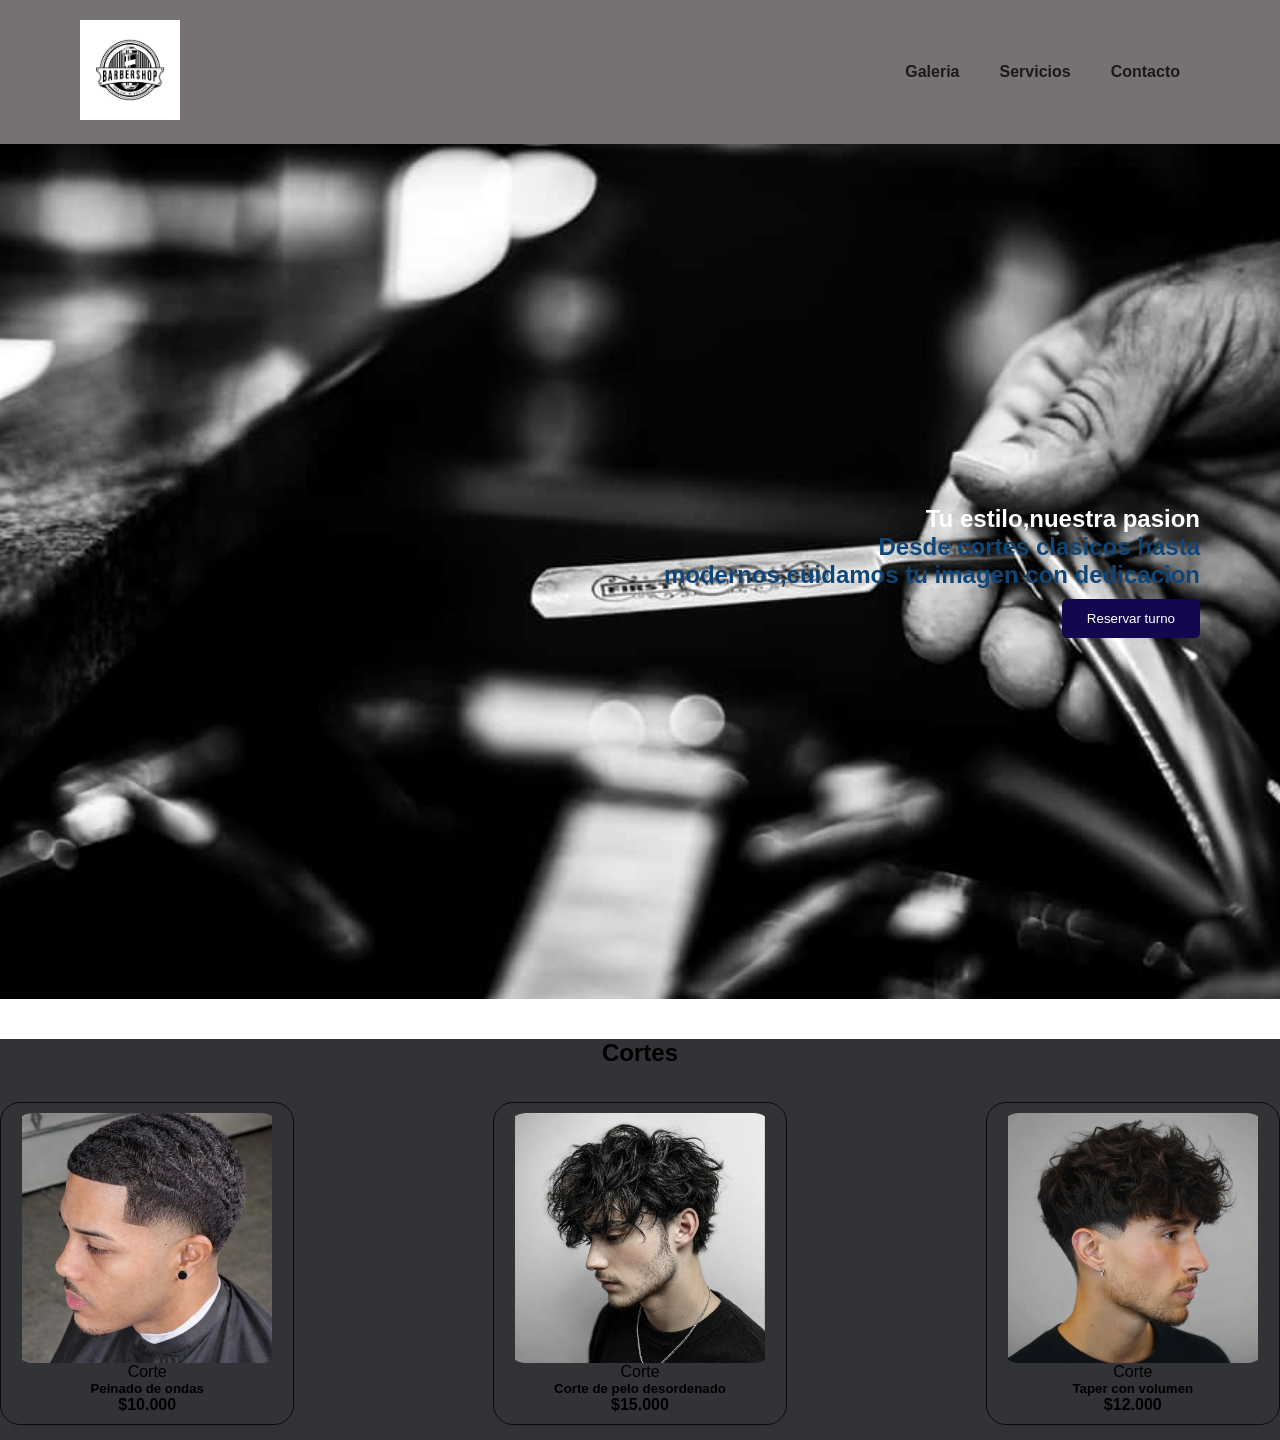
<file: index.html>
<!DOCTYPE html>
<html lang="en">
<head>
    <meta charset="UTF-8">
    <meta http-equiv="X-UA-Compatible" content="IE=edge">
    <meta name="viewport" content="width=device-width, initial-scale=1.0">
    <title>Barberia</title>
    <link rel="stylesheet" href="https://pro.fontawesome.com/releases/v5.10.0/css/all.css" />
    <link rel="stylesheet" href="styles.css">
</head>
<body>

    <header class="header">
        <a href="index.html">
            <img src="img/125387735-barbería-vector-vintage-etiqueta-insignia-o-emblema-sobre-fondo-blanco-plantilla-de-vector.jpg" class="logo" alt="Barberia" width="100" height="100">
        </a>
        <div>
            <ul id="navbar" class="navbar">
                <li><a href="index.html">Galeria</a></li>
                <li><a href="#">Servicios</a></li>
                <li><a href="pages/contacto.html">Contacto</a></li>
            </ul>
        </div>
       
    </header>

    <main>

        <!-- ==================== HERO ==================== -->
        <section class="hero">
            <div class="hero-content">
                <h1>Tu estilo,nuestra pasion</h1>
                <h4>Desde cortes clasicos hasta modernos,cuidamos tu imagen con dedicacion</h4>
                <button>Reservar turno</button>
            </div>
        </section>

        <!-- ==================== cortes ==================== -->
        <section class="section-cortes">
            <h2>Cortes</h2>
            <div class="cortes-container">

                <div class="cortes">
                    <img src="img/peinado1.jpg" alt="peinado">
                    <div class="corte-descripcion">
                        <span>Corte</span>
                        <h5>Peinado de ondas</h5>
                        <h4>$10.000</h4>
                    </div>
                </div>

                <div class="cortes">
                    <img src="img/corte2.jpg" alt="Corte">
                    <div class="corte-descripcion">
                        <span>Corte</span>
                        <h5>Corte de pelo desordenado</h5>
                        <h4>$15.000</h4>
                    </div>
                </div>

                <div class="cortes">
                    <img src="img/corte3.jpg" alt="Corte">
                    <div class="corte-descripcion">
                        <span>Corte</span>
                        <h5>Taper con volumen</h5>
                        <h4>$12.000</h4>
                    </div>
                   
                </div>

                
            </div>
        </section>
</body>

</html>
</file>
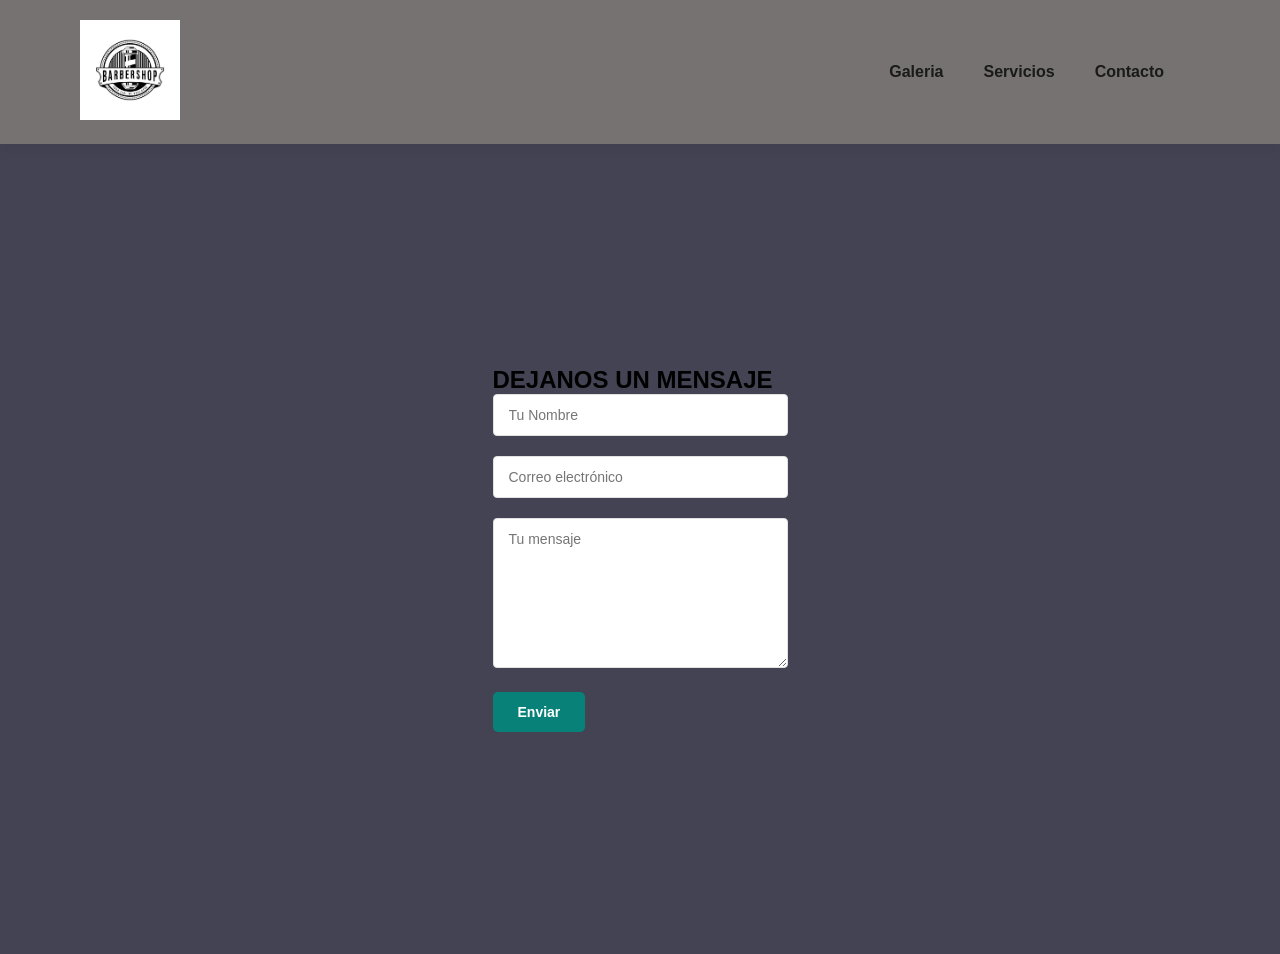
<file: pages/contacto.html>
<!DOCTYPE html>
<html lang="es">

<head>
    <meta charset="UTF-8">
    <meta http-equiv="X-UA-Compatible" content="IE=edge">
    <meta name="viewport" content="width=device-width, initial-scale=1.0">
    <title>Contacto de Barberia</title>
    <link rel="stylesheet" href="https://pro.fontawesome.com/releases/v5.10.0/css/all.css" />
    <link rel="stylesheet" href="../styles.css">
    <link rel="stylesheet" href="../estilos/contacto.css">
</head>

<body>
    <header class="header">
        <a href="../index.html">
            <img src="../img/125387735-barbería-vector-vintage-etiqueta-insignia-o-emblema-sobre-fondo-blanco-plantilla-de-vector.jpg" class="logo" alt="Barberia" width="100" height="100">
        </a>
        <div>
            <ul id="navbar" class="navbar">
                <li><a href="../index.html">Galeria</a></li>
                <li><a href="../pages/Servicios.html">Servicios</a></li>
                <li><a href="../pages/contacto.html">Contacto</a></li>
                <a href="#" id="close" class="close">
                    <i class="far fa-times" aria-hidden="true"></i>
                </a>
            </ul>
        </div>
       
    </header>

    <main>

        <section class="form-details">

            <form action="https://tuFormulario" method="POST" id="formularioContacto">
                <div class="form-container">
                <h2>DEJANOS UN MENSAJE</h2>

                <div class="campo-control">
                    <input type="text" id="tuNombre" name="nombre" placeholder="Tu Nombre">
                    <div class="texto-error"></div>
                </div>

                <div class="campo-control">
                    <input type="text" id="tuCorreo" name="correo" placeholder="Correo electrónico">
                    <div class="texto-error"></div>
                </div>

                <div class="campo-control">
                    <textarea id="tuMensaje" name="mensaje" cols="30" rows="10" placeholder="Tu mensaje"></textarea>
                    <div class="texto-error"></div>
                </div>

                <button type="submit">Enviar</button>
            </form></div>
        </section>

    </main>

</body>

</html>
</file>
<file: styles.css>
* {
    margin: 0;
    padding: 0;
    box-sizing: border-box;
    font-family: "Spartan", sans-serif;
}



.header {
    display: flex;
    align-items: center;
    justify-content: space-between;
    padding: 20px 80px;
    background-color: #777272;
    box-shadow: 0 5px 15px rgba(0, 0, 0, 0.06);
    z-index: 999;
    position: sticky;
    top: 0;
    left: 0;
}

.navbar {
    display: flex;
    align-items: center;
    justify-content: center;
}

.navbar li {
    list-style: none;
    padding: 0 20px;
}

.navbar a {
    text-decoration: none;
    font-size: 16px;
    font-weight: 600;
    color: #1a1a1a;
    transition: 0.3s ease;
}

.navbar a:hover {
    color: #088178;
}

.hero {
    background-image: url('img/fondo3.jpg');
    display: flex;
    align-items: center;
    justify-content: flex-end;
    height: 95vh;
    width: 100%;
    background-size: cover;
    background-position: top 5% center;
    padding: 0 80px;
    margin-bottom: 40px;
}

.hero .hero-content {
    width: 50%;
    display: flex;
    flex-direction: column;
    align-items: flex-end;
    text-align: right;
    z-index: 1;
}

.hero .hero-content h4 {
    color: #104577;
    font-size: 1.5rem;
    margin-bottom: 10px;
}

.hero .hero-content h1 {
    color: #ffffff;
   text-align:center;
}


.hero .hero-content button {
    background-color: #130850;
    color: white;
    border: none;
    padding: 12px 25px;
    border-radius: 5px;
    cursor: pointer;
    transition: background-color 0.3s ease;
}


.section-cortes {
    text-align: center;
    background-color:#313336
}


.section-cortes .cortes-container {
    display: flex;
    justify-content: space-between;
    padding-top: 20px;
}


.section-cortes .cortes-container .cortes {
    text-align: center;
    width: 23%;
    min-width: 250px;
    margin: 15px 0;
    padding: 10px 12px;
    border-radius: 20px;
    border: 1px solid #0a0a0a;
    cursor: pointer;
    box-shadow: 20px 20px 30px rgba(0, 0, 0, 0.02);
   
}

.section-cortes .cortes-container .cortes img {
    width: 100%;
    border-radius: 20px;
    height: 250px;
    object-fit: contain;
    display: block;
}
</file>
<file: estilos/contacto.css>
main{
background-color:#444353;
 margin: 0;                 
  height: 90vh;            
  display: flex;            
  justify-content: center;   
  align-items: center; 
}


.form-details form input,
.form-details form textarea {
    width: 100%;
    padding: 12px 15px;
    outline: none;
    margin-bottom: 20px;
    border: 1px solid #e1e1e1;
    border-radius: 4px;
    font-family: inherit;
    font-size: 14px;
}

.form-details form textarea {
    height: 150px;
    resize: vertical;
}


.form-details form button {
    background-color: #088178;
    color: white;
    border: none;
    padding: 12px 25px;
    border-radius: 5px;
    cursor: pointer;
    font-size: 14px;
    font-weight: 600;
    transition: background-color 0.3s ease;
}
</file>
